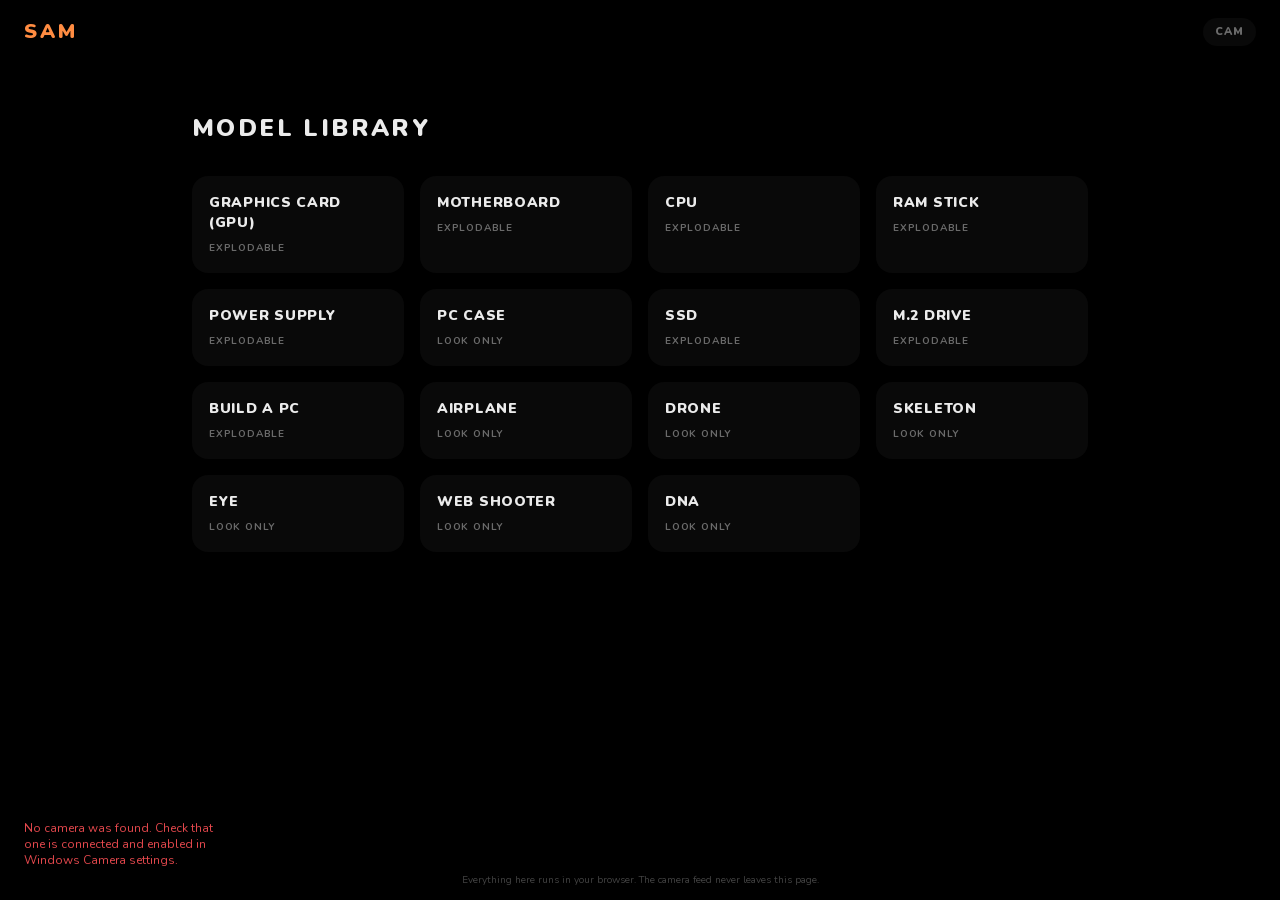
<file: index.html>
<!DOCTYPE html><html lang="en" class="__variable_eef148"><head><meta charSet="utf-8"/><meta name="viewport" content="width=device-width, initial-scale=1"/><link rel="stylesheet" href="/_next/static/css/a0847e6771ca8924.css" data-precedence="next"/><link rel="preload" as="script" fetchPriority="low" href="/_next/static/chunks/webpack-ef1b08fe45645d0d.js"/><script src="/_next/static/chunks/98376cdd-43776b9bd05ee6e3.js" async=""></script><script src="/_next/static/chunks/148-1c00c435d40134e0.js" async=""></script><script src="/_next/static/chunks/main-app-2107ea7c57465390.js" async=""></script><script src="/_next/static/chunks/d9031abd-8cf4a3c79d37f362.js" async=""></script><script src="/_next/static/chunks/241-aa7591baa2485bf3.js" async=""></script><script src="/_next/static/chunks/app/page-96b7a6da00f2f54a.js" async=""></script><title>Sam</title><meta name="description" content="Nathan&#x27;s voice assistant — sees, listens, and works the desktop."/><script src="/_next/static/chunks/polyfills-42372ed130431b0a.js" noModule=""></script></head><body class="bg-bg text-ink antialiased"><main class="relative h-screen w-screen overflow-hidden bg-bg"><div class="absolute inset-0 z-10 flex flex-col items-center overflow-y-auto bg-bg px-6 pb-16 pt-28"><div class="mb-8 flex w-full max-w-4xl items-center justify-between"><h1 class="font-nunito text-2xl font-black uppercase tracking-[0.1em] text-ink">Model Library</h1></div><div class="grid w-full max-w-4xl grid-cols-2 gap-4 sm:grid-cols-3 md:grid-cols-4"><button type="button" class="flex flex-col items-start gap-2 rounded-2xl border p-4 text-left outline-none transition-all duration-200 ease-sam hover:-translate-y-0.5 focus-visible:ring-2 focus-visible:ring-accent-cta/70 border-transparent bg-surface-1 hover:border-line hover:bg-surface-2"><span class="font-nunito text-sm font-black uppercase tracking-[0.05em] text-ink">Graphics Card (GPU)</span><span class="font-nunito text-[10px] font-bold uppercase tracking-[0.08em] text-ink-mute">Explodable</span></button><button type="button" class="flex flex-col items-start gap-2 rounded-2xl border p-4 text-left outline-none transition-all duration-200 ease-sam hover:-translate-y-0.5 focus-visible:ring-2 focus-visible:ring-accent-cta/70 border-transparent bg-surface-1 hover:border-line hover:bg-surface-2"><span class="font-nunito text-sm font-black uppercase tracking-[0.05em] text-ink">Motherboard</span><span class="font-nunito text-[10px] font-bold uppercase tracking-[0.08em] text-ink-mute">Explodable</span></button><button type="button" class="flex flex-col items-start gap-2 rounded-2xl border p-4 text-left outline-none transition-all duration-200 ease-sam hover:-translate-y-0.5 focus-visible:ring-2 focus-visible:ring-accent-cta/70 border-transparent bg-surface-1 hover:border-line hover:bg-surface-2"><span class="font-nunito text-sm font-black uppercase tracking-[0.05em] text-ink">CPU</span><span class="font-nunito text-[10px] font-bold uppercase tracking-[0.08em] text-ink-mute">Explodable</span></button><button type="button" class="flex flex-col items-start gap-2 rounded-2xl border p-4 text-left outline-none transition-all duration-200 ease-sam hover:-translate-y-0.5 focus-visible:ring-2 focus-visible:ring-accent-cta/70 border-transparent bg-surface-1 hover:border-line hover:bg-surface-2"><span class="font-nunito text-sm font-black uppercase tracking-[0.05em] text-ink">RAM Stick</span><span class="font-nunito text-[10px] font-bold uppercase tracking-[0.08em] text-ink-mute">Explodable</span></button><button type="button" class="flex flex-col items-start gap-2 rounded-2xl border p-4 text-left outline-none transition-all duration-200 ease-sam hover:-translate-y-0.5 focus-visible:ring-2 focus-visible:ring-accent-cta/70 border-transparent bg-surface-1 hover:border-line hover:bg-surface-2"><span class="font-nunito text-sm font-black uppercase tracking-[0.05em] text-ink">Power Supply</span><span class="font-nunito text-[10px] font-bold uppercase tracking-[0.08em] text-ink-mute">Explodable</span></button><button type="button" class="flex flex-col items-start gap-2 rounded-2xl border p-4 text-left outline-none transition-all duration-200 ease-sam hover:-translate-y-0.5 focus-visible:ring-2 focus-visible:ring-accent-cta/70 border-transparent bg-surface-1 hover:border-line hover:bg-surface-2"><span class="font-nunito text-sm font-black uppercase tracking-[0.05em] text-ink">PC Case</span><span class="font-nunito text-[10px] font-bold uppercase tracking-[0.08em] text-ink-mute">Look only</span></button><button type="button" class="flex flex-col items-start gap-2 rounded-2xl border p-4 text-left outline-none transition-all duration-200 ease-sam hover:-translate-y-0.5 focus-visible:ring-2 focus-visible:ring-accent-cta/70 border-transparent bg-surface-1 hover:border-line hover:bg-surface-2"><span class="font-nunito text-sm font-black uppercase tracking-[0.05em] text-ink">SSD</span><span class="font-nunito text-[10px] font-bold uppercase tracking-[0.08em] text-ink-mute">Explodable</span></button><button type="button" class="flex flex-col items-start gap-2 rounded-2xl border p-4 text-left outline-none transition-all duration-200 ease-sam hover:-translate-y-0.5 focus-visible:ring-2 focus-visible:ring-accent-cta/70 border-transparent bg-surface-1 hover:border-line hover:bg-surface-2"><span class="font-nunito text-sm font-black uppercase tracking-[0.05em] text-ink">M.2 Drive</span><span class="font-nunito text-[10px] font-bold uppercase tracking-[0.08em] text-ink-mute">Explodable</span></button><button type="button" class="flex flex-col items-start gap-2 rounded-2xl border p-4 text-left outline-none transition-all duration-200 ease-sam hover:-translate-y-0.5 focus-visible:ring-2 focus-visible:ring-accent-cta/70 border-transparent bg-surface-1 hover:border-line hover:bg-surface-2"><span class="font-nunito text-sm font-black uppercase tracking-[0.05em] text-ink">Build a PC</span><span class="font-nunito text-[10px] font-bold uppercase tracking-[0.08em] text-ink-mute">Explodable</span></button><button type="button" class="flex flex-col items-start gap-2 rounded-2xl border p-4 text-left outline-none transition-all duration-200 ease-sam hover:-translate-y-0.5 focus-visible:ring-2 focus-visible:ring-accent-cta/70 border-transparent bg-surface-1 hover:border-line hover:bg-surface-2"><span class="font-nunito text-sm font-black uppercase tracking-[0.05em] text-ink">Airplane</span><span class="font-nunito text-[10px] font-bold uppercase tracking-[0.08em] text-ink-mute">Look only</span></button><button type="button" class="flex flex-col items-start gap-2 rounded-2xl border p-4 text-left outline-none transition-all duration-200 ease-sam hover:-translate-y-0.5 focus-visible:ring-2 focus-visible:ring-accent-cta/70 border-transparent bg-surface-1 hover:border-line hover:bg-surface-2"><span class="font-nunito text-sm font-black uppercase tracking-[0.05em] text-ink">Drone</span><span class="font-nunito text-[10px] font-bold uppercase tracking-[0.08em] text-ink-mute">Look only</span></button><button type="button" class="flex flex-col items-start gap-2 rounded-2xl border p-4 text-left outline-none transition-all duration-200 ease-sam hover:-translate-y-0.5 focus-visible:ring-2 focus-visible:ring-accent-cta/70 border-transparent bg-surface-1 hover:border-line hover:bg-surface-2"><span class="font-nunito text-sm font-black uppercase tracking-[0.05em] text-ink">Skeleton</span><span class="font-nunito text-[10px] font-bold uppercase tracking-[0.08em] text-ink-mute">Look only</span></button><button type="button" class="flex flex-col items-start gap-2 rounded-2xl border p-4 text-left outline-none transition-all duration-200 ease-sam hover:-translate-y-0.5 focus-visible:ring-2 focus-visible:ring-accent-cta/70 border-transparent bg-surface-1 hover:border-line hover:bg-surface-2"><span class="font-nunito text-sm font-black uppercase tracking-[0.05em] text-ink">Eye</span><span class="font-nunito text-[10px] font-bold uppercase tracking-[0.08em] text-ink-mute">Look only</span></button><button type="button" class="flex flex-col items-start gap-2 rounded-2xl border p-4 text-left outline-none transition-all duration-200 ease-sam hover:-translate-y-0.5 focus-visible:ring-2 focus-visible:ring-accent-cta/70 border-transparent bg-surface-1 hover:border-line hover:bg-surface-2"><span class="font-nunito text-sm font-black uppercase tracking-[0.05em] text-ink">Web Shooter</span><span class="font-nunito text-[10px] font-bold uppercase tracking-[0.08em] text-ink-mute">Look only</span></button><button type="button" class="flex flex-col items-start gap-2 rounded-2xl border p-4 text-left outline-none transition-all duration-200 ease-sam hover:-translate-y-0.5 focus-visible:ring-2 focus-visible:ring-accent-cta/70 border-transparent bg-surface-1 hover:border-line hover:bg-surface-2"><span class="font-nunito text-sm font-black uppercase tracking-[0.05em] text-ink">DNA</span><span class="font-nunito text-[10px] font-bold uppercase tracking-[0.08em] text-ink-mute">Look only</span></button></div></div><div class="absolute inset-x-0 top-0 z-20 flex h-16 items-center justify-between px-6"><span class="font-nunito text-xl font-black uppercase tracking-[0.15em] text-accent">Sam</span><div class="flex items-center gap-2"><button type="button" aria-pressed="false" title="Turn the camera on to use your hands" class="rounded-full font-nunito font-black uppercase tracking-[0.08em] transition-all duration-200 ease-sam active:scale-[0.97] disabled:pointer-events-none disabled:opacity-50 px-3 py-1.5 text-[11px] bg-surface-1 text-ink-mute hover:bg-surface-2 hover:text-ink-dim outline-none focus-visible:ring-2 focus-visible:ring-accent-cta/70 focus-visible:ring-offset-2 focus-visible:ring-offset-black ">Cam</button></div></div><p class="pointer-events-none absolute inset-x-0 bottom-3 z-20 text-center font-nunito text-[10px] font-normal text-ink-faint">Everything here runs in your browser. The camera feed never leaves this page.</p></main><script src="/_next/static/chunks/webpack-ef1b08fe45645d0d.js" async=""></script><script>(self.__next_f=self.__next_f||[]).push([0]);self.__next_f.push([2,null])</script><script>self.__next_f.push([1,"1:HL[\"/_next/static/css/a0847e6771ca8924.css\",\"style\"]\n"])</script><script>self.__next_f.push([1,"2:I[3040,[],\"\"]\n4:I[5000,[],\"ClientPageRoot\"]\n5:I[9160,[\"596\",\"static/chunks/d9031abd-8cf4a3c79d37f362.js\",\"241\",\"static/chunks/241-aa7591baa2485bf3.js\",\"931\",\"static/chunks/app/page-96b7a6da00f2f54a.js\"],\"default\",1]\n6:I[3858,[],\"\"]\n7:I[5079,[],\"\"]\n9:I[321,[],\"\"]\na:[]\n"])</script><script>self.__next_f.push([1,"0:[\"$\",\"$L2\",null,{\"buildId\":\"hHr82fjUT0VqDLNzQYHVj\",\"assetPrefix\":\"\",\"urlParts\":[\"\",\"\"],\"initialTree\":[\"\",{\"children\":[\"__PAGE__\",{}]},\"$undefined\",\"$undefined\",true],\"initialSeedData\":[\"\",{\"children\":[\"__PAGE__\",{},[[\"$L3\",[\"$\",\"$L4\",null,{\"props\":{\"params\":{},\"searchParams\":{}},\"Component\":\"$5\"}],null],null],null]},[[[[\"$\",\"link\",\"0\",{\"rel\":\"stylesheet\",\"href\":\"/_next/static/css/a0847e6771ca8924.css\",\"precedence\":\"next\",\"crossOrigin\":\"$undefined\"}]],[\"$\",\"html\",null,{\"lang\":\"en\",\"className\":\"__variable_eef148\",\"children\":[\"$\",\"body\",null,{\"className\":\"bg-bg text-ink antialiased\",\"children\":[\"$\",\"$L6\",null,{\"parallelRouterKey\":\"children\",\"segmentPath\":[\"children\"],\"error\":\"$undefined\",\"errorStyles\":\"$undefined\",\"errorScripts\":\"$undefined\",\"template\":[\"$\",\"$L7\",null,{}],\"templateStyles\":\"$undefined\",\"templateScripts\":\"$undefined\",\"notFound\":[[\"$\",\"title\",null,{\"children\":\"404: This page could not be found.\"}],[\"$\",\"div\",null,{\"style\":{\"fontFamily\":\"system-ui,\\\"Segoe UI\\\",Roboto,Helvetica,Arial,sans-serif,\\\"Apple Color Emoji\\\",\\\"Segoe UI Emoji\\\"\",\"height\":\"100vh\",\"textAlign\":\"center\",\"display\":\"flex\",\"flexDirection\":\"column\",\"alignItems\":\"center\",\"justifyContent\":\"center\"},\"children\":[\"$\",\"div\",null,{\"children\":[[\"$\",\"style\",null,{\"dangerouslySetInnerHTML\":{\"__html\":\"body{color:#000;background:#fff;margin:0}.next-error-h1{border-right:1px solid rgba(0,0,0,.3)}@media (prefers-color-scheme:dark){body{color:#fff;background:#000}.next-error-h1{border-right:1px solid rgba(255,255,255,.3)}}\"}}],[\"$\",\"h1\",null,{\"className\":\"next-error-h1\",\"style\":{\"display\":\"inline-block\",\"margin\":\"0 20px 0 0\",\"padding\":\"0 23px 0 0\",\"fontSize\":24,\"fontWeight\":500,\"verticalAlign\":\"top\",\"lineHeight\":\"49px\"},\"children\":\"404\"}],[\"$\",\"div\",null,{\"style\":{\"display\":\"inline-block\"},\"children\":[\"$\",\"h2\",null,{\"style\":{\"fontSize\":14,\"fontWeight\":400,\"lineHeight\":\"49px\",\"margin\":0},\"children\":\"This page could not be found.\"}]}]]}]}]],\"notFoundStyles\":[]}]}]}]],null],null],\"couldBeIntercepted\":false,\"initialHead\":[null,\"$L8\"],\"globalErrorComponent\":\"$9\",\"missingSlots\":\"$Wa\"}]\n"])</script><script>self.__next_f.push([1,"8:[[\"$\",\"meta\",\"0\",{\"name\":\"viewport\",\"content\":\"width=device-width, initial-scale=1\"}],[\"$\",\"meta\",\"1\",{\"charSet\":\"utf-8\"}],[\"$\",\"title\",\"2\",{\"children\":\"Sam\"}],[\"$\",\"meta\",\"3\",{\"name\":\"description\",\"content\":\"Nathan's voice assistant — sees, listens, and works the desktop.\"}]]\n3:null\n"])</script></body></html>
</file>
<file: _next/static/css/a0847e6771ca8924.css>
@font-face{font-family:__Nunito_eef148;font-style:normal;font-weight:200 1000;font-display:swap;src:url(/_next/static/media/abfec168c8990f67-s.woff2) format("woff2");unicode-range:u+0460-052f,u+1c80-1c8a,u+20b4,u+2de0-2dff,u+a640-a69f,u+fe2e-fe2f}@font-face{font-family:__Nunito_eef148;font-style:normal;font-weight:200 1000;font-display:swap;src:url(/_next/static/media/3131c862d4942660-s.woff2) format("woff2");unicode-range:u+0301,u+0400-045f,u+0490-0491,u+04b0-04b1,u+2116}@font-face{font-family:__Nunito_eef148;font-style:normal;font-weight:200 1000;font-display:swap;src:url(/_next/static/media/6a9c36ea9dc9b36b-s.woff2) format("woff2");unicode-range:u+0102-0103,u+0110-0111,u+0128-0129,u+0168-0169,u+01a0-01a1,u+01af-01b0,u+0300-0301,u+0303-0304,u+0308-0309,u+0323,u+0329,u+1ea0-1ef9,u+20ab}@font-face{font-family:__Nunito_eef148;font-style:normal;font-weight:200 1000;font-display:swap;src:url(/_next/static/media/e1694c6cb47c173f-s.woff2) format("woff2");unicode-range:u+0100-02ba,u+02bd-02c5,u+02c7-02cc,u+02ce-02d7,u+02dd-02ff,u+0304,u+0308,u+0329,u+1d00-1dbf,u+1e00-1e9f,u+1ef2-1eff,u+2020,u+20a0-20ab,u+20ad-20c0,u+2113,u+2c60-2c7f,u+a720-a7ff}@font-face{font-family:__Nunito_eef148;font-style:normal;font-weight:200 1000;font-display:swap;src:url(/_next/static/media/ee40bb094c99a29a-s.p.woff2) format("woff2");unicode-range:u+00??,u+0131,u+0152-0153,u+02bb-02bc,u+02c6,u+02da,u+02dc,u+0304,u+0308,u+0329,u+2000-206f,u+20ac,u+2122,u+2191,u+2193,u+2212,u+2215,u+feff,u+fffd}@font-face{font-family:__Nunito_Fallback_eef148;src:local("Arial");ascent-override:99.71%;descent-override:34.82%;line-gap-override:0.00%;size-adjust:101.39%}.__className_eef148{font-family:__Nunito_eef148,__Nunito_Fallback_eef148;font-style:normal}.__variable_eef148{--font-nunito:"__Nunito_eef148","__Nunito_Fallback_eef148"}*,:after,:before{--tw-border-spacing-x:0;--tw-border-spacing-y:0;--tw-translate-x:0;--tw-translate-y:0;--tw-rotate:0;--tw-skew-x:0;--tw-skew-y:0;--tw-scale-x:1;--tw-scale-y:1;--tw-pan-x: ;--tw-pan-y: ;--tw-pinch-zoom: ;--tw-scroll-snap-strictness:proximity;--tw-gradient-from-position: ;--tw-gradient-via-position: ;--tw-gradient-to-position: ;--tw-ordinal: ;--tw-slashed-zero: ;--tw-numeric-figure: ;--tw-numeric-spacing: ;--tw-numeric-fraction: ;--tw-ring-inset: ;--tw-ring-offset-width:0px;--tw-ring-offset-color:#fff;--tw-ring-color:rgba(59,130,246,.5);--tw-ring-offset-shadow:0 0 #0000;--tw-ring-shadow:0 0 #0000;--tw-shadow:0 0 #0000;--tw-shadow-colored:0 0 #0000;--tw-blur: ;--tw-brightness: ;--tw-contrast: ;--tw-grayscale: ;--tw-hue-rotate: ;--tw-invert: ;--tw-saturate: ;--tw-sepia: ;--tw-drop-shadow: ;--tw-backdrop-blur: ;--tw-backdrop-brightness: ;--tw-backdrop-contrast: ;--tw-backdrop-grayscale: ;--tw-backdrop-hue-rotate: ;--tw-backdrop-invert: ;--tw-backdrop-opacity: ;--tw-backdrop-saturate: ;--tw-backdrop-sepia: ;--tw-contain-size: ;--tw-contain-layout: ;--tw-contain-paint: ;--tw-contain-style: }::backdrop{--tw-border-spacing-x:0;--tw-border-spacing-y:0;--tw-translate-x:0;--tw-translate-y:0;--tw-rotate:0;--tw-skew-x:0;--tw-skew-y:0;--tw-scale-x:1;--tw-scale-y:1;--tw-pan-x: ;--tw-pan-y: ;--tw-pinch-zoom: ;--tw-scroll-snap-strictness:proximity;--tw-gradient-from-position: ;--tw-gradient-via-position: ;--tw-gradient-to-position: ;--tw-ordinal: ;--tw-slashed-zero: ;--tw-numeric-figure: ;--tw-numeric-spacing: ;--tw-numeric-fraction: ;--tw-ring-inset: ;--tw-ring-offset-width:0px;--tw-ring-offset-color:#fff;--tw-ring-color:rgba(59,130,246,.5);--tw-ring-offset-shadow:0 0 #0000;--tw-ring-shadow:0 0 #0000;--tw-shadow:0 0 #0000;--tw-shadow-colored:0 0 #0000;--tw-blur: ;--tw-brightness: ;--tw-contrast: ;--tw-grayscale: ;--tw-hue-rotate: ;--tw-invert: ;--tw-saturate: ;--tw-sepia: ;--tw-drop-shadow: ;--tw-backdrop-blur: ;--tw-backdrop-brightness: ;--tw-backdrop-contrast: ;--tw-backdrop-grayscale: ;--tw-backdrop-hue-rotate: ;--tw-backdrop-invert: ;--tw-backdrop-opacity: ;--tw-backdrop-saturate: ;--tw-backdrop-sepia: ;--tw-contain-size: ;--tw-contain-layout: ;--tw-contain-paint: ;--tw-contain-style: }/*
! tailwindcss v3.4.19 | MIT License | https://tailwindcss.com
*/*,:after,:before{box-sizing:border-box;border:0 solid #e5e7eb}:after,:before{--tw-content:""}:host,html{line-height:1.5;-webkit-text-size-adjust:100%;-moz-tab-size:4;-o-tab-size:4;tab-size:4;font-family:ui-sans-serif,system-ui,sans-serif,Apple Color Emoji,Segoe UI Emoji,Segoe UI Symbol,Noto Color Emoji;font-feature-settings:normal;font-variation-settings:normal;-webkit-tap-highlight-color:transparent}body{margin:0;line-height:inherit}hr{height:0;color:inherit;border-top-width:1px}abbr:where([title]){-webkit-text-decoration:underline dotted;text-decoration:underline dotted}h1,h2,h3,h4,h5,h6{font-size:inherit;font-weight:inherit}a{color:inherit;text-decoration:inherit}b,strong{font-weight:bolder}code,kbd,pre,samp{font-family:ui-monospace,SFMono-Regular,Menlo,Monaco,Consolas,Liberation Mono,Courier New,monospace;font-feature-settings:normal;font-variation-settings:normal;font-size:1em}small{font-size:80%}sub,sup{font-size:75%;line-height:0;position:relative;vertical-align:baseline}sub{bottom:-.25em}sup{top:-.5em}table{text-indent:0;border-color:inherit;border-collapse:collapse}button,input,optgroup,select,textarea{font-family:inherit;font-feature-settings:inherit;font-variation-settings:inherit;font-size:100%;font-weight:inherit;line-height:inherit;letter-spacing:inherit;color:inherit;margin:0;padding:0}button,select{text-transform:none}button,input:where([type=button]),input:where([type=reset]),input:where([type=submit]){-webkit-appearance:button;background-color:transparent;background-image:none}:-moz-focusring{outline:auto}:-moz-ui-invalid{box-shadow:none}progress{vertical-align:baseline}::-webkit-inner-spin-button,::-webkit-outer-spin-button{height:auto}[type=search]{-webkit-appearance:textfield;outline-offset:-2px}::-webkit-search-decoration{-webkit-appearance:none}::-webkit-file-upload-button{-webkit-appearance:button;font:inherit}summary{display:list-item}blockquote,dd,dl,figure,h1,h2,h3,h4,h5,h6,hr,p,pre{margin:0}fieldset{margin:0}fieldset,legend{padding:0}menu,ol,ul{list-style:none;margin:0;padding:0}dialog{padding:0}textarea{resize:vertical}input::-moz-placeholder,textarea::-moz-placeholder{opacity:1;color:#9ca3af}input::placeholder,textarea::placeholder{opacity:1;color:#9ca3af}[role=button],button{cursor:pointer}:disabled{cursor:default}audio,canvas,embed,iframe,img,object,svg,video{display:block;vertical-align:middle}img,video{max-width:100%;height:auto}[hidden]:where(:not([hidden=until-found])){display:none}.\!container{width:100%!important}.container{width:100%}@media (min-width:640px){.\!container{max-width:640px!important}.container{max-width:640px}}@media (min-width:768px){.\!container{max-width:768px!important}.container{max-width:768px}}@media (min-width:1024px){.\!container{max-width:1024px!important}.container{max-width:1024px}}@media (min-width:1280px){.\!container{max-width:1280px!important}.container{max-width:1280px}}@media (min-width:1536px){.\!container{max-width:1536px!important}.container{max-width:1536px}}.sr-only{position:absolute;width:1px;height:1px;padding:0;margin:-1px;overflow:hidden;clip:rect(0,0,0,0);white-space:nowrap;border-width:0}.pointer-events-none{pointer-events:none}.pointer-events-auto{pointer-events:auto}.\!visible{visibility:visible!important}.visible{visibility:visible}.static{position:static}.fixed{position:fixed}.absolute{position:absolute}.relative{position:relative}.sticky{position:sticky}.inset-0{inset:0}.inset-x-0{left:0;right:0}.inset-y-0{top:0;bottom:0}.bottom-0{bottom:0}.bottom-2{bottom:.5rem}.bottom-3{bottom:.75rem}.bottom-8{bottom:2rem}.bottom-\[0\%\]{bottom:0}.bottom-\[10\%\]{bottom:10%}.left-0{left:0}.left-6{left:1.5rem}.left-\[0\%\]{left:0}.left-\[10\%\]{left:10%}.right-0{right:0}.right-2{right:.5rem}.right-6{right:1.5rem}.right-\[5\%\]{right:5%}.top-0{top:0}.top-16{top:4rem}.top-24{top:6rem}.top-7{top:1.75rem}.top-\[5\%\]{top:5%}.z-10{z-index:10}.z-20{z-index:20}.z-40{z-index:40}.z-50{z-index:50}.z-\[1\]{z-index:1}.-mx-6{margin-left:-1.5rem;margin-right:-1.5rem}.-mt-6{margin-top:-1.5rem}.mb-8{margin-bottom:2rem}.ml-1{margin-left:.25rem}.mt-0\.5{margin-top:.125rem}.mt-1{margin-top:.25rem}.line-clamp-2{overflow:hidden;display:-webkit-box;-webkit-box-orient:vertical;-webkit-line-clamp:2}.block{display:block}.flex{display:flex}.grid{display:grid}.hidden{display:none}.h-0\.5{height:.125rem}.h-1\.5{height:.375rem}.h-16{height:4rem}.h-2{height:.5rem}.h-4{height:1rem}.h-5{height:1.25rem}.h-60{height:15rem}.h-8{height:2rem}.h-\[3px\]{height:3px}.h-\[40vw\]{height:40vw}.h-\[50vw\]{height:50vw}.h-\[55vw\]{height:55vw}.h-full{height:100%}.h-screen{height:100vh}.max-h-72{max-height:18rem}.max-h-\[55vh\]{max-height:55vh}.w-1{width:.25rem}.w-1\.5{width:.375rem}.w-1\/3{width:33.333333%}.w-2{width:.5rem}.w-36{width:9rem}.w-4{width:1rem}.w-64{width:16rem}.w-8{width:2rem}.w-80{width:20rem}.w-9{width:2.25rem}.w-\[27rem\]{width:27rem}.w-\[40vw\]{width:40vw}.w-\[50vw\]{width:50vw}.w-\[55vw\]{width:55vw}.w-full{width:100%}.w-screen{width:100vw}.min-w-0{min-width:0}.max-w-4xl{max-width:56rem}.max-w-\[12rem\]{max-width:12rem}.max-w-\[15rem\]{max-width:15rem}.max-w-\[85\%\]{max-width:85%}.max-w-\[94vw\]{max-width:94vw}.max-w-sm{max-width:24rem}.max-w-xs{max-width:20rem}.flex-1{flex:1 1 0%}.shrink-0{flex-shrink:0}.origin-center{transform-origin:center}.translate-x-0{--tw-translate-x:0px}.translate-x-0,.translate-x-4{transform:translate(var(--tw-translate-x),var(--tw-translate-y)) rotate(var(--tw-rotate)) skewX(var(--tw-skew-x)) skewY(var(--tw-skew-y)) scaleX(var(--tw-scale-x)) scaleY(var(--tw-scale-y))}.translate-x-4{--tw-translate-x:1rem}.translate-x-full{--tw-translate-x:100%}.scale-x-\[-1\],.translate-x-full{transform:translate(var(--tw-translate-x),var(--tw-translate-y)) rotate(var(--tw-rotate)) skewX(var(--tw-skew-x)) skewY(var(--tw-skew-y)) scaleX(var(--tw-scale-x)) scaleY(var(--tw-scale-y))}.scale-x-\[-1\]{--tw-scale-x:-1}.transform{transform:translate(var(--tw-translate-x),var(--tw-translate-y)) rotate(var(--tw-rotate)) skewX(var(--tw-skew-x)) skewY(var(--tw-skew-y)) scaleX(var(--tw-scale-x)) scaleY(var(--tw-scale-y))}.animate-\[taskpulse_1\.6s_ease-in-out_infinite\]{animation:taskpulse 1.6s ease-in-out infinite}.cursor-pointer{cursor:pointer}.touch-none{touch-action:none}.select-none{-webkit-user-select:none;-moz-user-select:none;user-select:none}.resize{resize:both}.grid-cols-2{grid-template-columns:repeat(2,minmax(0,1fr))}.flex-col{flex-direction:column}.flex-wrap{flex-wrap:wrap}.items-start{align-items:flex-start}.items-end{align-items:flex-end}.items-center{align-items:center}.items-baseline{align-items:baseline}.justify-end{justify-content:flex-end}.justify-center{justify-content:center}.justify-between{justify-content:space-between}.gap-0\.5{gap:.125rem}.gap-1{gap:.25rem}.gap-1\.5{gap:.375rem}.gap-2{gap:.5rem}.gap-2\.5{gap:.625rem}.gap-3{gap:.75rem}.gap-4{gap:1rem}.gap-7{gap:1.75rem}.overflow-hidden{overflow:hidden}.overflow-y-auto{overflow-y:auto}.whitespace-pre-line{white-space:pre-line}.rounded{border-radius:.25rem}.rounded-2xl{border-radius:1rem}.rounded-full{border-radius:9999px}.rounded-lg{border-radius:.5rem}.rounded-md{border-radius:.375rem}.rounded-xl{border-radius:.75rem}.rounded-bl-md{border-bottom-left-radius:.375rem}.rounded-br-md{border-bottom-right-radius:.375rem}.border{border-width:1px}.border-2{border-width:2px}.border-b{border-bottom-width:1px}.border-l{border-left-width:1px}.border-t{border-top-width:1px}.border-accent-cta{--tw-border-opacity:1;border-color:rgb(255 109 0/var(--tw-border-opacity,1))}.border-accent-cta\/40{border-color:rgba(255,109,0,.4)}.border-accent-cta\/60{border-color:rgba(255,109,0,.6)}.border-line{border-color:hsla(0,0%,100%,.09)}.border-transparent{border-color:transparent}.bg-accent-cta{--tw-bg-opacity:1;background-color:rgb(255 109 0/var(--tw-bg-opacity,1))}.bg-accent-cta\/20{background-color:rgba(255,109,0,.2)}.bg-accent-cta\/30{background-color:rgba(255,109,0,.3)}.bg-accent-soft{background-color:rgba(255,140,66,.14)}.bg-bg{--tw-bg-opacity:1;background-color:rgb(0 0 0/var(--tw-bg-opacity,1))}.bg-black\/60{background-color:rgba(0,0,0,.6)}.bg-danger{--tw-bg-opacity:1;background-color:rgb(229 72 77/var(--tw-bg-opacity,1))}.bg-ink-faint{background-color:hsla(0,0%,100%,.26)}.bg-ok{--tw-bg-opacity:1;background-color:rgb(61 214 140/var(--tw-bg-opacity,1))}.bg-panel\/70{background-color:rgba(11,7,5,.7)}.bg-panel\/85{background-color:rgba(11,7,5,.85)}.bg-panel\/95{background-color:rgba(11,7,5,.95)}.bg-surface-1{background-color:hsla(0,0%,100%,.035)}.bg-surface-2{background-color:hsla(0,0%,100%,.075)}.bg-surface-3{background-color:hsla(0,0%,100%,.13)}.bg-transparent{background-color:transparent}.bg-white{--tw-bg-opacity:1;background-color:rgb(255 255 255/var(--tw-bg-opacity,1))}.object-cover{-o-object-fit:cover;object-fit:cover}.p-0\.5{padding:.125rem}.p-3{padding:.75rem}.p-3\.5{padding:.875rem}.p-4{padding:1rem}.p-6{padding:1.5rem}.px-1\.5{padding-left:.375rem;padding-right:.375rem}.px-2{padding-left:.5rem;padding-right:.5rem}.px-2\.5{padding-left:.625rem;padding-right:.625rem}.px-3{padding-left:.75rem;padding-right:.75rem}.px-3\.5{padding-left:.875rem;padding-right:.875rem}.px-4{padding-left:1rem;padding-right:1rem}.px-6{padding-left:1.5rem;padding-right:1.5rem}.py-0\.5{padding-top:.125rem;padding-bottom:.125rem}.py-1{padding-top:.25rem;padding-bottom:.25rem}.py-1\.5{padding-top:.375rem;padding-bottom:.375rem}.py-2{padding-top:.5rem;padding-bottom:.5rem}.py-2\.5{padding-top:.625rem;padding-bottom:.625rem}.py-3{padding-top:.75rem;padding-bottom:.75rem}.py-4{padding-top:1rem;padding-bottom:1rem}.pb-16{padding-bottom:4rem}.pb-8{padding-bottom:2rem}.pl-3{padding-left:.75rem}.pl-4{padding-left:1rem}.pr-1{padding-right:.25rem}.pr-1\.5{padding-right:.375rem}.pt-1{padding-top:.25rem}.pt-2\.5{padding-top:.625rem}.pt-28{padding-top:7rem}.text-left{text-align:left}.text-center{text-align:center}.text-right{text-align:right}.font-nunito{font-family:var(--font-nunito),-apple-system,BlinkMacSystemFont,Segoe UI,Roboto,sans-serif}.text-2xl{font-size:1.5rem;line-height:2rem}.text-3xl{font-size:1.875rem;line-height:2.25rem}.text-\[10px\]{font-size:10px}.text-\[11px\]{font-size:11px}.text-\[12px\]{font-size:12px}.text-\[13px\]{font-size:13px}.text-\[9px\]{font-size:9px}.text-lg{font-size:1.125rem;line-height:1.75rem}.text-sm{font-size:.875rem;line-height:1.25rem}.text-xl{font-size:1.25rem;line-height:1.75rem}.text-xs{font-size:.75rem;line-height:1rem}.font-black{font-weight:900}.font-bold{font-weight:700}.font-normal{font-weight:400}.uppercase{text-transform:uppercase}.capitalize{text-transform:capitalize}.italic{font-style:italic}.tabular-nums{--tw-numeric-spacing:tabular-nums;font-variant-numeric:var(--tw-ordinal) var(--tw-slashed-zero) var(--tw-numeric-figure) var(--tw-numeric-spacing) var(--tw-numeric-fraction)}.leading-relaxed{line-height:1.625}.leading-snug{line-height:1.375}.tracking-\[0\.05em\]{letter-spacing:.05em}.tracking-\[0\.06em\]{letter-spacing:.06em}.tracking-\[0\.08em\]{letter-spacing:.08em}.tracking-\[0\.12em\]{letter-spacing:.12em}.tracking-\[0\.14em\]{letter-spacing:.14em}.tracking-\[0\.15em\]{letter-spacing:.15em}.tracking-\[0\.1em\]{letter-spacing:.1em}.tracking-\[0\.28em\]{letter-spacing:.28em}.text-accent{--tw-text-opacity:1;color:rgb(255 140 66/var(--tw-text-opacity,1))}.text-accent-cta{--tw-text-opacity:1;color:rgb(255 109 0/var(--tw-text-opacity,1))}.text-black{--tw-text-opacity:1;color:rgb(0 0 0/var(--tw-text-opacity,1))}.text-danger{--tw-text-opacity:1;color:rgb(229 72 77/var(--tw-text-opacity,1))}.text-ink{color:hsla(0,0%,100%,.92)}.text-ink-dim{color:hsla(0,0%,100%,.62)}.text-ink-faint{color:hsla(0,0%,100%,.26)}.text-ink-mute{color:hsla(0,0%,100%,.4)}.text-ok{--tw-text-opacity:1;color:rgb(61 214 140/var(--tw-text-opacity,1))}.text-white{--tw-text-opacity:1;color:rgb(255 255 255/var(--tw-text-opacity,1))}.antialiased{-webkit-font-smoothing:antialiased;-moz-osx-font-smoothing:grayscale}.accent-accent-cta{accent-color:#ff6d00}.opacity-0{opacity:0}.opacity-100{opacity:1}.opacity-45{opacity:.45}.mix-blend-screen{mix-blend-mode:screen}.shadow{--tw-shadow:0 1px 3px 0 rgba(0,0,0,.1),0 1px 2px -1px rgba(0,0,0,.1);--tw-shadow-colored:0 1px 3px 0 var(--tw-shadow-color),0 1px 2px -1px var(--tw-shadow-color)}.shadow,.shadow-\[0_0_24px_rgba\(217\2c 58\2c 20\2c 0\.25\)\]{box-shadow:var(--tw-ring-offset-shadow,0 0 #0000),var(--tw-ring-shadow,0 0 #0000),var(--tw-shadow)}.shadow-\[0_0_24px_rgba\(217\2c 58\2c 20\2c 0\.25\)\]{--tw-shadow:0 0 24px rgba(217,58,20,.25);--tw-shadow-colored:0 0 24px var(--tw-shadow-color)}.shadow-card{--tw-shadow:0 12px 32px -12px rgba(0,0,0,.7);--tw-shadow-colored:0 12px 32px -12px var(--tw-shadow-color)}.shadow-card,.shadow-glow{box-shadow:var(--tw-ring-offset-shadow,0 0 #0000),var(--tw-ring-shadow,0 0 #0000),var(--tw-shadow)}.shadow-glow{--tw-shadow:0 0 24px -4px rgba(255,140,66,.45);--tw-shadow-colored:0 0 24px -4px var(--tw-shadow-color)}.shadow-panel{--tw-shadow:0 24px 60px -12px rgba(0,0,0,.75);--tw-shadow-colored:0 24px 60px -12px var(--tw-shadow-color);box-shadow:var(--tw-ring-offset-shadow,0 0 #0000),var(--tw-ring-shadow,0 0 #0000),var(--tw-shadow);--tw-shadow-color:#0b0705;--tw-shadow:var(--tw-shadow-colored)}.outline-none{outline:2px solid transparent;outline-offset:2px}.ring{--tw-ring-offset-shadow:var(--tw-ring-inset) 0 0 0 var(--tw-ring-offset-width) var(--tw-ring-offset-color);--tw-ring-shadow:var(--tw-ring-inset) 0 0 0 calc(3px + var(--tw-ring-offset-width)) var(--tw-ring-color);box-shadow:var(--tw-ring-offset-shadow),var(--tw-ring-shadow),var(--tw-shadow,0 0 #0000)}.blur{--tw-blur:blur(8px)}.blur,.blur-\[100px\]{filter:var(--tw-blur) var(--tw-brightness) var(--tw-contrast) var(--tw-grayscale) var(--tw-hue-rotate) var(--tw-invert) var(--tw-saturate) var(--tw-sepia) var(--tw-drop-shadow)}.blur-\[100px\]{--tw-blur:blur(100px)}.blur-\[110px\]{--tw-blur:blur(110px)}.blur-\[110px\],.invert{filter:var(--tw-blur) var(--tw-brightness) var(--tw-contrast) var(--tw-grayscale) var(--tw-hue-rotate) var(--tw-invert) var(--tw-saturate) var(--tw-sepia) var(--tw-drop-shadow)}.invert{--tw-invert:invert(100%)}.filter{filter:var(--tw-blur) var(--tw-brightness) var(--tw-contrast) var(--tw-grayscale) var(--tw-hue-rotate) var(--tw-invert) var(--tw-saturate) var(--tw-sepia) var(--tw-drop-shadow)}.backdrop-blur-2xl{--tw-backdrop-blur:blur(40px)}.backdrop-blur-2xl,.backdrop-blur-md{backdrop-filter:var(--tw-backdrop-blur) var(--tw-backdrop-brightness) var(--tw-backdrop-contrast) var(--tw-backdrop-grayscale) var(--tw-backdrop-hue-rotate) var(--tw-backdrop-invert) var(--tw-backdrop-opacity) var(--tw-backdrop-saturate) var(--tw-backdrop-sepia)}.backdrop-blur-md{--tw-backdrop-blur:blur(12px)}.backdrop-blur-sm{--tw-backdrop-blur:blur(4px)}.backdrop-blur-sm,.backdrop-blur-xl{backdrop-filter:var(--tw-backdrop-blur) var(--tw-backdrop-brightness) var(--tw-backdrop-contrast) var(--tw-backdrop-grayscale) var(--tw-backdrop-hue-rotate) var(--tw-backdrop-invert) var(--tw-backdrop-opacity) var(--tw-backdrop-saturate) var(--tw-backdrop-sepia)}.backdrop-blur-xl{--tw-backdrop-blur:blur(24px)}.transition-\[border-color\]{transition-property:border-color;transition-timing-function:cubic-bezier(.4,0,.2,1);transition-duration:.15s}.transition-\[top\]{transition-property:top;transition-timing-function:cubic-bezier(.4,0,.2,1);transition-duration:.15s}.transition-\[width\]{transition-property:width;transition-timing-function:cubic-bezier(.4,0,.2,1);transition-duration:.15s}.transition-all{transition-property:all;transition-timing-function:cubic-bezier(.4,0,.2,1);transition-duration:.15s}.transition-colors{transition-property:color,background-color,border-color,text-decoration-color,fill,stroke;transition-timing-function:cubic-bezier(.4,0,.2,1);transition-duration:.15s}.transition-opacity{transition-property:opacity;transition-timing-function:cubic-bezier(.4,0,.2,1);transition-duration:.15s}.transition-transform{transition-property:transform;transition-timing-function:cubic-bezier(.4,0,.2,1);transition-duration:.15s}.duration-100{transition-duration:.1s}.duration-150{transition-duration:.15s}.duration-200{transition-duration:.2s}.duration-300{transition-duration:.3s}.duration-500{transition-duration:.5s}.ease-in-out{transition-timing-function:cubic-bezier(.4,0,.2,1)}.ease-linear{transition-timing-function:linear}.ease-out{transition-timing-function:cubic-bezier(0,0,.2,1)}.ease-sam{transition-timing-function:cubic-bezier(.22,1,.36,1)}body,html{height:100%;background:#000;overscroll-behavior:none}body{overflow:hidden;font-family:var(--font-nunito),-apple-system,BlinkMacSystemFont,"Segoe UI",Roboto,sans-serif;background-color:#000;background-image:url("data:image/svg+xml,%3Csvg xmlns='http://www.w3.org/2000/svg' width='180' height='180'%3E%3Cfilter id='n'%3E%3CfeTurbulence type='fractalNoise' baseFrequency='0.85' numOctaves='2' stitchTiles='stitch'/%3E%3C/filter%3E%3Crect width='100%25' height='100%25' filter='url(%23n)' opacity='0.05'/%3E%3C/svg%3E")}@keyframes speaking-bar{0%,to{transform:scaleY(.3)}50%{transform:scaleY(1)}}@keyframes aurora-drift-a{0%,to{transform:translate(-8%,-6%) scale(1);opacity:.22}50%{transform:translate(6%,8%) scale(1.15);opacity:.32}}@keyframes aurora-drift-b{0%,to{transform:translate(8%,6%) scale(1.1);opacity:.18}50%{transform:translate(-6%,-10%) scale(.95);opacity:.26}}@keyframes aurora-drift-c{0%,to{transform:translate(-4%,10%) scale(.9);opacity:.14}50%{transform:translate(5%,-8%) scale(1.05);opacity:.22}}@keyframes speaking-aura{0%,to{filter:brightness(.88)}50%{filter:brightness(1.18)}}.animate-speaking-aura{animation:speaking-aura 1.8s ease-in-out infinite}@keyframes screen-aura{0%,to{filter:brightness(.85)}50%{filter:brightness(1.1)}}.animate-screen-aura{animation:screen-aura 3.4s ease-in-out infinite}@keyframes panel-in{0%{opacity:0;transform:translateY(8px) scale(.985)}to{opacity:1;transform:translateY(0) scale(1)}}.animate-panel-in{animation:panel-in .26s cubic-bezier(.22,1,.36,1) both}@keyframes drawer-in{0%{opacity:0;transform:translateX(24px)}to{opacity:1;transform:translateX(0)}}.animate-drawer-in{animation:drawer-in .28s cubic-bezier(.22,1,.36,1) both}@keyframes veil-in{0%{opacity:0}to{opacity:1}}.animate-veil-in{animation:veil-in .2s ease-out both}.sam-scroll{scrollbar-width:thin;scrollbar-color:hsla(0,0%,100%,.16) transparent}.sam-scroll::-webkit-scrollbar{width:8px;height:8px}.sam-scroll::-webkit-scrollbar-track{background:transparent}.sam-scroll::-webkit-scrollbar-thumb{background:hsla(0,0%,100%,.14);border-radius:999px;border:2px solid transparent;background-clip:content-box}.sam-scroll:hover::-webkit-scrollbar-thumb{background:hsla(0,0%,100%,.26);background-clip:content-box}@media (prefers-reduced-motion:reduce){*,:after,:before{animation-duration:.01ms!important;animation-iteration-count:1!important;transition-duration:.01ms!important;scroll-behavior:auto!important}.animate-screen-aura,.animate-speaking-aura{animation:none!important}}.placeholder\:text-ink-faint::-moz-placeholder{color:hsla(0,0%,100%,.26)}.placeholder\:text-ink-faint::placeholder{color:hsla(0,0%,100%,.26)}.focus-within\:bg-surface-2:focus-within{background-color:hsla(0,0%,100%,.075)}.hover\:-translate-y-0\.5:hover{--tw-translate-y:-0.125rem;transform:translate(var(--tw-translate-x),var(--tw-translate-y)) rotate(var(--tw-rotate)) skewX(var(--tw-skew-x)) skewY(var(--tw-skew-y)) scaleX(var(--tw-scale-x)) scaleY(var(--tw-scale-y))}.hover\:border-accent-cta:hover{--tw-border-opacity:1;border-color:rgb(255 109 0/var(--tw-border-opacity,1))}.hover\:border-line:hover{border-color:hsla(0,0%,100%,.09)}.hover\:border-line-strong:hover{border-color:hsla(0,0%,100%,.16)}.hover\:\!bg-danger:hover{--tw-bg-opacity:1!important;background-color:rgb(229 72 77/var(--tw-bg-opacity,1))!important}.hover\:bg-accent:hover{--tw-bg-opacity:1;background-color:rgb(255 140 66/var(--tw-bg-opacity,1))}.hover\:bg-surface-2:hover{background-color:hsla(0,0%,100%,.075)}.hover\:bg-surface-3:hover{background-color:hsla(0,0%,100%,.13)}.hover\:\!text-white:hover{--tw-text-opacity:1!important;color:rgb(255 255 255/var(--tw-text-opacity,1))!important}.hover\:text-ink:hover{color:hsla(0,0%,100%,.92)}.hover\:text-ink-dim:hover{color:hsla(0,0%,100%,.62)}.hover\:shadow-glow:hover{--tw-shadow:0 0 24px -4px rgba(255,140,66,.45);--tw-shadow-colored:0 0 24px -4px var(--tw-shadow-color);box-shadow:var(--tw-ring-offset-shadow,0 0 #0000),var(--tw-ring-shadow,0 0 #0000),var(--tw-shadow)}.hover\:brightness-110:hover{--tw-brightness:brightness(1.1);filter:var(--tw-blur) var(--tw-brightness) var(--tw-contrast) var(--tw-grayscale) var(--tw-hue-rotate) var(--tw-invert) var(--tw-saturate) var(--tw-sepia) var(--tw-drop-shadow)}.focus\:bg-surface-3:focus{background-color:hsla(0,0%,100%,.13)}.focus-visible\:ring-2:focus-visible{--tw-ring-offset-shadow:var(--tw-ring-inset) 0 0 0 var(--tw-ring-offset-width) var(--tw-ring-offset-color);--tw-ring-shadow:var(--tw-ring-inset) 0 0 0 calc(2px + var(--tw-ring-offset-width)) var(--tw-ring-color);box-shadow:var(--tw-ring-offset-shadow),var(--tw-ring-shadow),var(--tw-shadow,0 0 #0000)}.focus-visible\:ring-accent-cta\/70:focus-visible{--tw-ring-color:rgba(255,109,0,.7)}.focus-visible\:ring-offset-2:focus-visible{--tw-ring-offset-width:2px}.focus-visible\:ring-offset-black:focus-visible{--tw-ring-offset-color:#000}.active\:scale-95:active{--tw-scale-x:.95;--tw-scale-y:.95}.active\:scale-95:active,.active\:scale-\[0\.97\]:active{transform:translate(var(--tw-translate-x),var(--tw-translate-y)) rotate(var(--tw-rotate)) skewX(var(--tw-skew-x)) skewY(var(--tw-skew-y)) scaleX(var(--tw-scale-x)) scaleY(var(--tw-scale-y))}.active\:scale-\[0\.97\]:active{--tw-scale-x:0.97;--tw-scale-y:0.97}.disabled\:pointer-events-none:disabled{pointer-events:none}.disabled\:opacity-50:disabled{opacity:.5}@media (min-width:640px){.sm\:grid-cols-3{grid-template-columns:repeat(3,minmax(0,1fr))}}@media (min-width:768px){.md\:block{display:block}.md\:grid-cols-4{grid-template-columns:repeat(4,minmax(0,1fr))}}@media (min-width:1024px){.lg\:inline{display:inline}.lg\:px-3\.5{padding-left:.875rem;padding-right:.875rem}}
</file>
